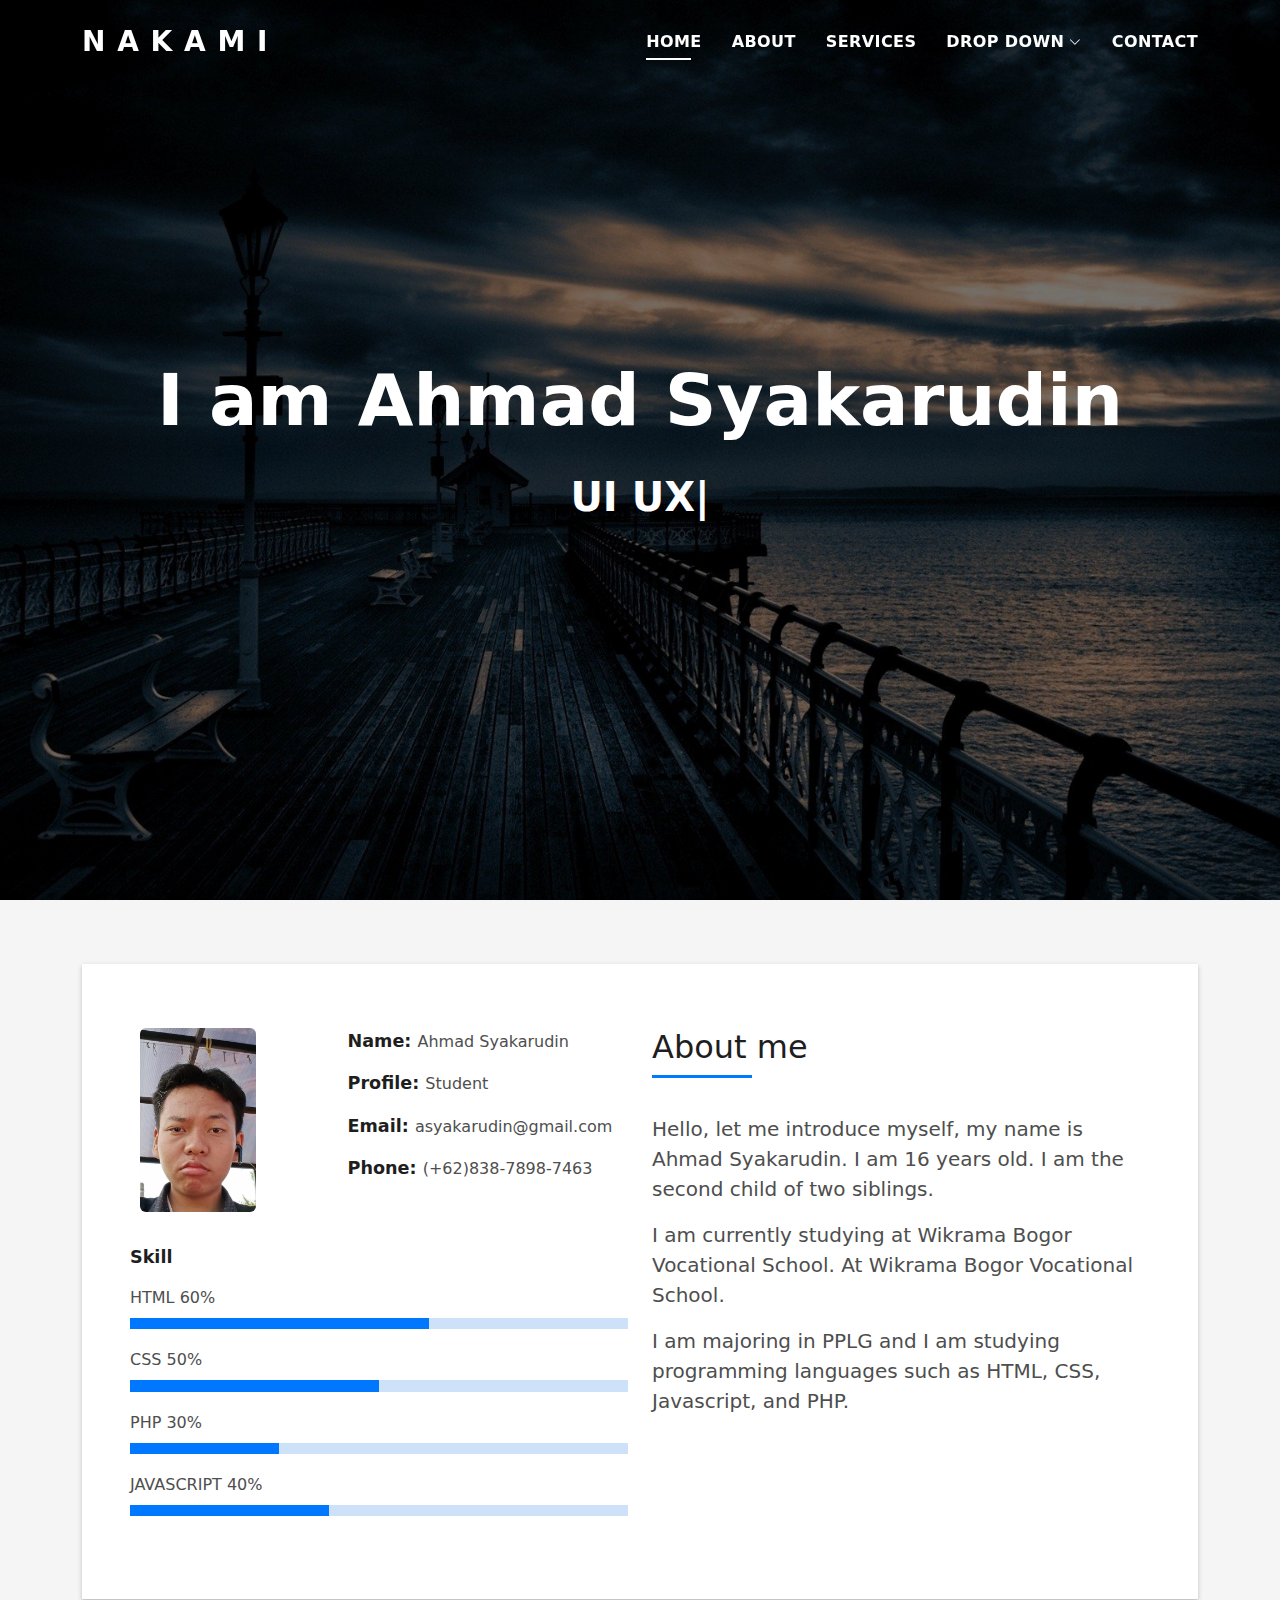
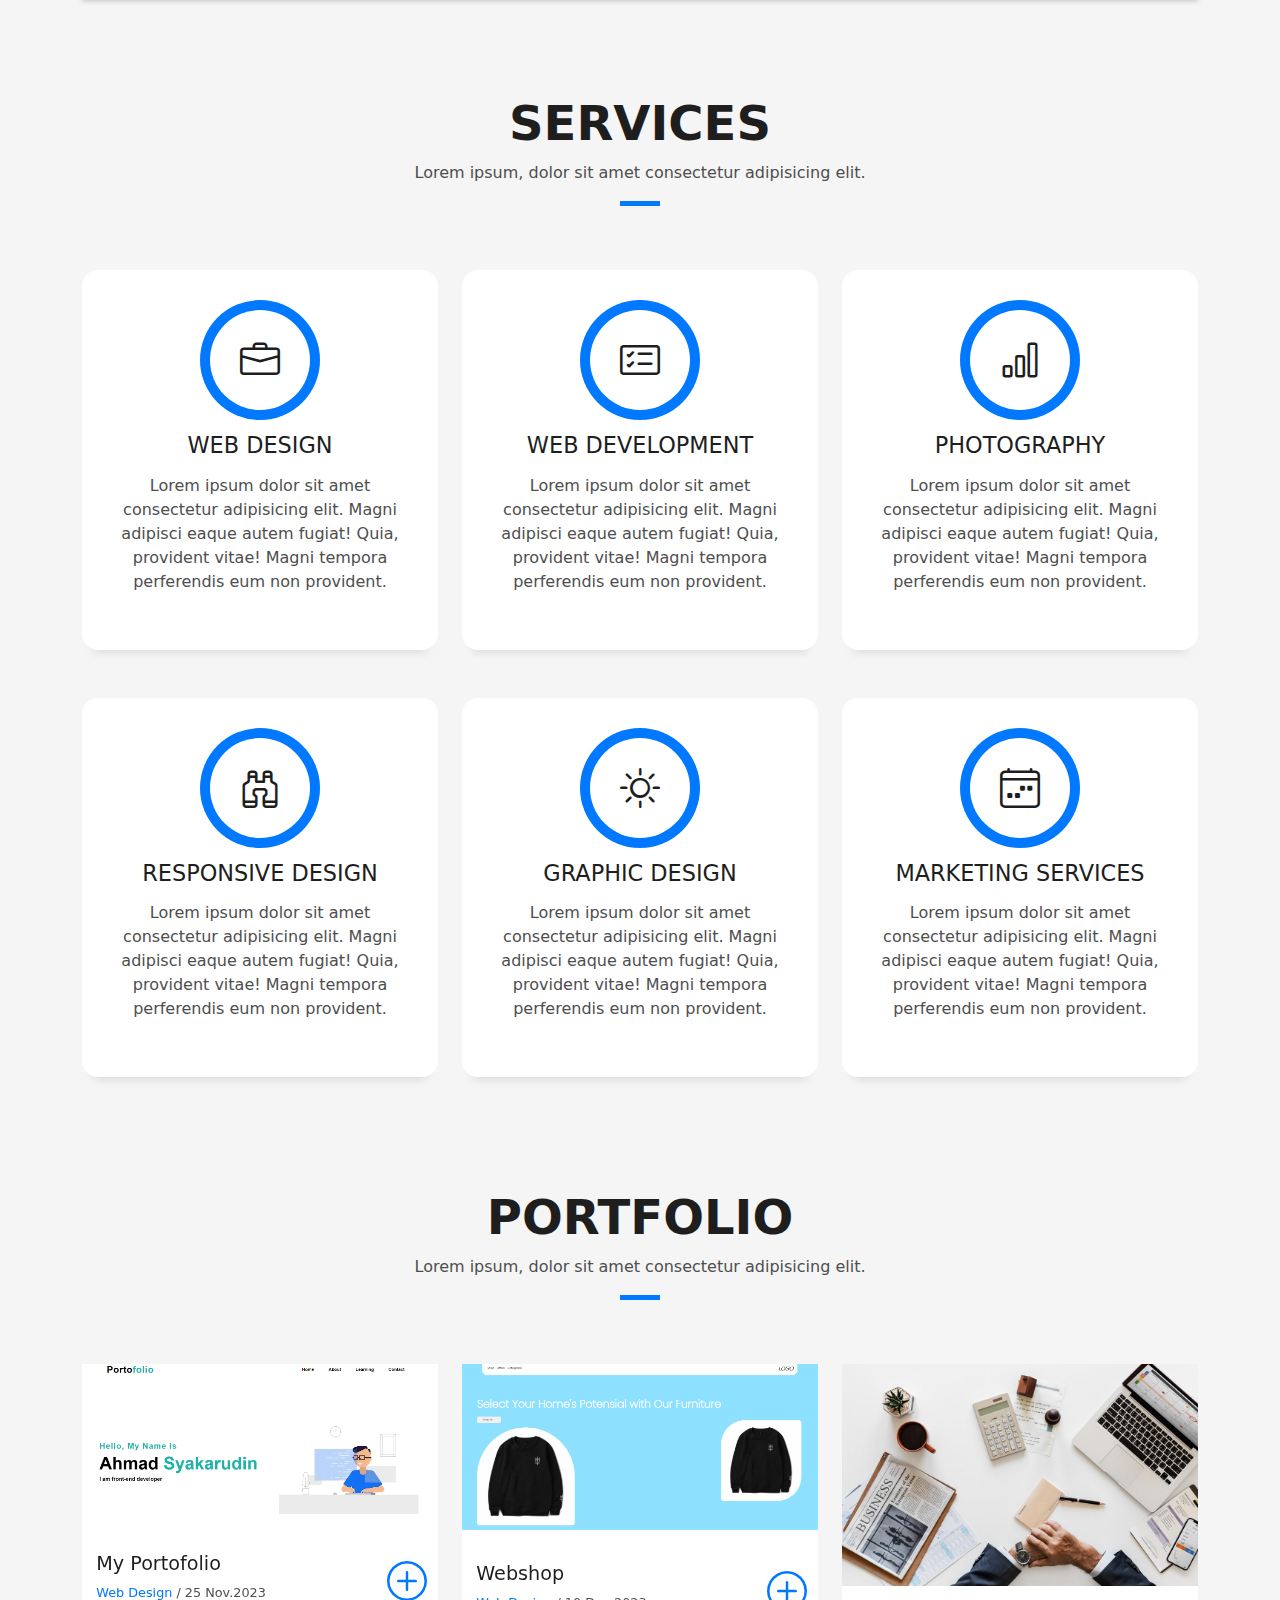
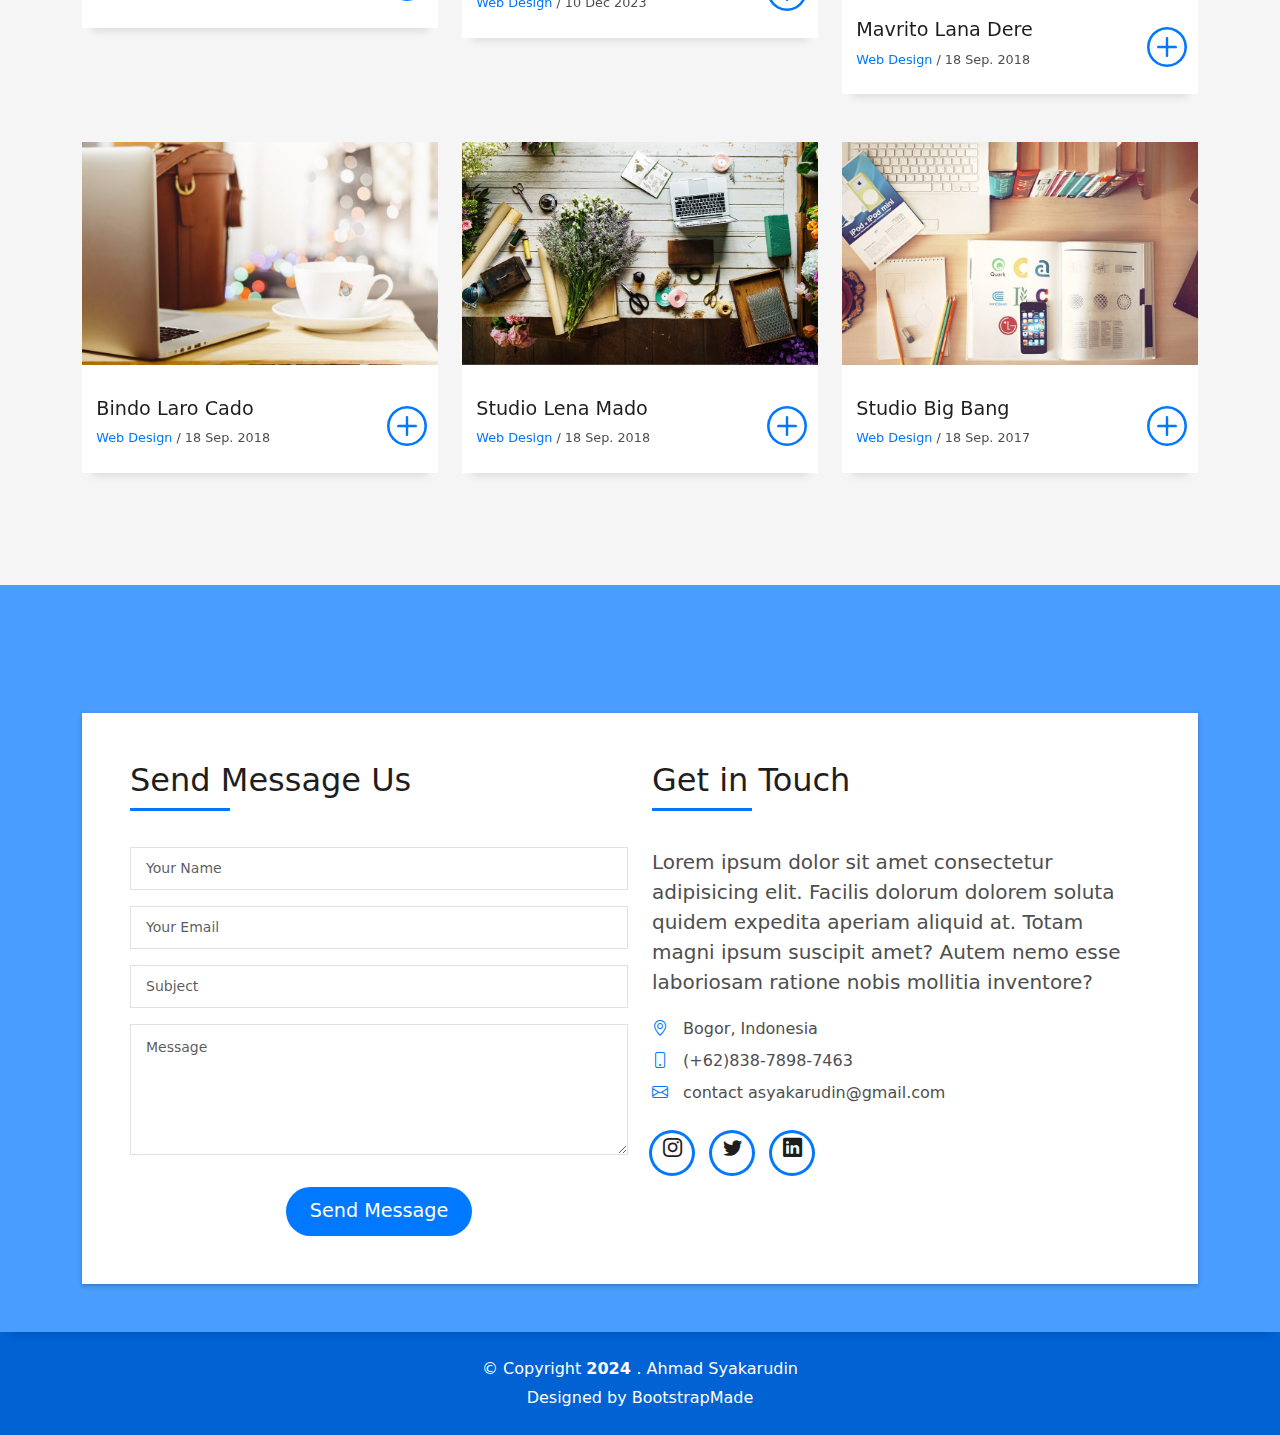
<file: index.html>
<!DOCTYPE html>
<html lang="en">

<head>
  <meta charset="utf-8">
  <meta content="width=device-width, initial-scale=1.0" name="viewport">

  <title>My Portofolio || Ahmad Syakarudin</title>
  <meta content="" name="description">
  <meta content="" name="keywords">

  <!-- Favicons -->
  <link href="assets/img/favicon.png" rel="icon">
  <link href="assets/img/apple-touch-icon.png" rel="apple-touch-icon">

  <!-- Vendor CSS Files -->
  <link href="assets/vendor/bootstrap/css/bootstrap.min.css" rel="stylesheet">
  <link href="assets/vendor/bootstrap-icons/bootstrap-icons.css" rel="stylesheet">
  <link href="assets/vendor/glightbox/css/glightbox.min.css" rel="stylesheet">
  <link href="assets/vendor/swiper/swiper-bundle.min.css" rel="stylesheet">

  <!-- Template Main CSS File -->
  <link href="assets/css/style.css" rel="stylesheet">

  <!-- =======================================================
  * Template Name: DevFolio
  * Updated: Jan 29 2024 with Bootstrap v5.3.2
  * Template URL: https://bootstrapmade.com/devfolio-bootstrap-portfolio-html-template/
  * Author: BootstrapMade.com
  * License: https://bootstrapmade.com/license/
  ======================================================== -->
</head>

<body>

  <!-- ======= Header ======= -->
  <header id="header" class="fixed-top">
    <div class="container d-flex align-items-center justify-content-between">

      <h1 class="logo"><a href="index.html">N A K A M I</a></h1>
      <!-- Uncomment below if you prefer to use an image logo -->
      <!-- <a href="index.html" class="logo"><img src="assets/img/logo.png" alt="" class="img-fluid"></a>-->

      <nav id="navbar" class="navbar">
        <ul>
          <li><a class="nav-link scrollto active" href="#hero">Home</a></li>
          <li><a class="nav-link scrollto" href="#about">About</a></li>
          <li><a class="nav-link scrollto" href="#services">Services</a></li>
          <li class="dropdown"><a href="#"><span>Drop Down</span> <i class="bi bi-chevron-down"></i></a>
            <ul>
              <li><a href="#">Drop Down 1</a></li>
              <li class="dropdown"><a href="#"><span>Deep Drop Down</span> <i class="bi bi-chevron-right"></i></a>
                <ul>
                  <li><a href="#">Deep Drop Down 1</a></li>
                  <li><a href="#">Deep Drop Down 2</a></li>
                  <li><a href="#">Deep Drop Down 3</a></li>
                  <li><a href="#">Deep Drop Down 4</a></li>
                  <li><a href="#">Deep Drop Down 5</a></li>
                </ul>
              </li>
              <li><a href="#">Drop Down 2</a></li>
              <li><a href="#">Drop Down 3</a></li>
              <li><a href="#">Drop Down 4</a></li>
            </ul>
          </li>
          <li><a class="nav-link scrollto" href="#contact">Contact</a></li>
        </ul>
        <i class="bi bi-list mobile-nav-toggle"></i>
      </nav><!-- .navbar -->

    </div>
  </header><!-- End Header -->

  <!-- ======= Hero Section ======= -->
  <div id="hero" class="hero route bg-image" style="background-image: url(assets/img/beautiful-scenery-nature-pier-in-dark-background-dark.jpg)">
    <div class="overlay-itro"></div>
    <div class="hero-content display-table">
      <div class="table-cell">
        <div class="container">
          <!--<p class="display-6 color-d">Hello, world!</p>-->
          <h1 class="hero-title mb-4">I am Ahmad Syakarudin</h1>
          <p class="hero-subtitle"><span class="typed" data-typed-items="UI UX Designer, Front-End Developer, "></span></p>
          <!-- <p class="pt-3"><a class="btn btn-primary btn js-scroll px-4" href="#about" role="button">Learn More</a></p> -->
        </div>
      </div>
    </div>
  </div><!-- End Hero Section -->

  <main id="main">

    <!-- ======= About Section ======= -->
    <section id="about" class="about-mf sect-pt4 route">
      <div class="container">
        <div class="row">
          <div class="col-sm-12">
            <div class="box-shadow-full">
              <div class="row">
                <div class="col-md-6">
                  <div class="row">
                    <div class="col-sm-6 col-md-5">
                      <div class="about-img">
                        <img src="assets/img/WhatsApp Image 2023-10-11 at 20.09.00_14d5aec1.jpg" class="img-fluid rounded b-shadow-a" alt="">
                      </div>
                    </div>
                    <div class="col-sm-6 col-md-7">
                      <div class="about-info">
                        <p><span class="title-s">Name: </span> <span>Ahmad Syakarudin</span></p>
                        <p><span class="title-s">Profile: </span> <span>Student</span></p>
                        <p><span class="title-s">Email: </span> <span>asyakarudin@gmail.com</span></p>
                        <p><span class="title-s">Phone: </span> <span>(+62)838-7898-7463</span></p>
                      </div>
                    </div>
                  </div>
                  <div class="skill-mf">
                    <p class="title-s">Skill</p>
                    <span>HTML</span> <span class="pull-right">60%</span>
                    <div class="progress">
                      <div class="progress-bar" role="progressbar" style="width: 60%;" aria-valuenow="60" aria-valuemin="0" aria-valuemax="100"></div>
                    </div>
                    <span>CSS</span> <span class="pull-right">50%</span>
                    <div class="progress">
                      <div class="progress-bar" role="progressbar" style="width: 50%" aria-valuenow="50" aria-valuemin="0" aria-valuemax="100"></div>
                    </div>
                    <span>PHP</span> <span class="pull-right">30%</span>
                    <div class="progress">
                      <div class="progress-bar" role="progressbar" style="width: 30%" aria-valuenow="30" aria-valuemin="0" aria-valuemax="100"></div>
                    </div>
                    <span>JAVASCRIPT</span> <span class="pull-right">40%</span>
                    <div class="progress">
                      <div class="progress-bar" role="progressbar" style="width: 40%" aria-valuenow="40" aria-valuemin="0" aria-valuemax="100"></div>
                    </div>
                  </div>
                </div>
                <div class="col-md-6">
                  <div class="about-me pt-4 pt-md-0">
                    <div class="title-box-2">
                      <h5 class="title-left">
                        About me
                      </h5>
                    </div>
                    <p class="lead">
                      Hello, let me introduce myself, my name is Ahmad Syakarudin. I am 16 years old. I am the second child of two siblings.
                    </p>
                    <p class="lead">
                      I am currently studying at Wikrama Bogor Vocational School. At Wikrama Bogor Vocational School.
                    </p>
                    <p class="lead">
                      I am majoring in PPLG and I am studying programming languages such as HTML, CSS, Javascript, and PHP.
                    </p>
                  </div>
                </div>
              </div>
            </div>
          </div>
        </div>
      </div>
    </section><!-- End About Section -->

    <!-- ======= Services Section ======= -->
    <section id="services" class="services-mf pt-5 route">
      <div class="container">
        <div class="row">
          <div class="col-sm-12">
            <div class="title-box text-center">
              <h3 class="title-a">
                Services
              </h3>
              <p class="subtitle-a">
                Lorem ipsum, dolor sit amet consectetur adipisicing elit.
              </p>
              <div class="line-mf"></div>
            </div>
          </div>
        </div>
        <div class="row">
          <div class="col-md-4">
            <div class="service-box">
              <div class="service-ico">
                <span class="ico-circle"><i class="bi bi-briefcase"></i></span>
              </div>
              <div class="service-content">
                <h2 class="s-title">Web Design</h2>
                <p class="s-description text-center">
                  Lorem ipsum dolor sit amet consectetur adipisicing elit. Magni adipisci eaque autem fugiat! Quia,
                  provident vitae! Magni
                  tempora perferendis eum non provident.
                </p>
              </div>
            </div>
          </div>
          <div class="col-md-4">
            <div class="service-box">
              <div class="service-ico">
                <span class="ico-circle"><i class="bi bi-card-checklist"></i></span>
              </div>
              <div class="service-content">
                <h2 class="s-title">Web Development</h2>
                <p class="s-description text-center">
                  Lorem ipsum dolor sit amet consectetur adipisicing elit. Magni adipisci eaque autem fugiat! Quia,
                  provident vitae! Magni
                  tempora perferendis eum non provident.
                </p>
              </div>
            </div>
          </div>
          <div class="col-md-4">
            <div class="service-box">
              <div class="service-ico">
                <span class="ico-circle"><i class="bi bi-bar-chart"></i></span>
              </div>
              <div class="service-content">
                <h2 class="s-title">Photography</h2>
                <p class="s-description text-center">
                  Lorem ipsum dolor sit amet consectetur adipisicing elit. Magni adipisci eaque autem fugiat! Quia,
                  provident vitae! Magni
                  tempora perferendis eum non provident.
                </p>
              </div>
            </div>
          </div>
          <div class="col-md-4">
            <div class="service-box">
              <div class="service-ico">
                <span class="ico-circle"><i class="bi bi-binoculars"></i></span>
              </div>
              <div class="service-content">
                <h2 class="s-title">Responsive Design</h2>
                <p class="s-description text-center">
                  Lorem ipsum dolor sit amet consectetur adipisicing elit. Magni adipisci eaque autem fugiat! Quia,
                  provident vitae! Magni
                  tempora perferendis eum non provident.
                </p>
              </div>
            </div>
          </div>
          <div class="col-md-4">
            <div class="service-box">
              <div class="service-ico">
                <span class="ico-circle"><i class="bi bi-brightness-high"></i></span>
              </div>
              <div class="service-content">
                <h2 class="s-title">Graphic Design</h2>
                <p class="s-description text-center">
                  Lorem ipsum dolor sit amet consectetur adipisicing elit. Magni adipisci eaque autem fugiat! Quia,
                  provident vitae! Magni
                  tempora perferendis eum non provident.
                </p>
              </div>
            </div>
          </div>
          <div class="col-md-4">
            <div class="service-box">
              <div class="service-ico">
                <span class="ico-circle"><i class="bi bi-calendar4-week"></i></span>
              </div>
              <div class="service-content">
                <h2 class="s-title">Marketing Services</h2>
                <p class="s-description text-center">
                  Lorem ipsum dolor sit amet consectetur adipisicing elit. Magni adipisci eaque autem fugiat! Quia,
                  provident vitae! Magni
                  tempora perferendis eum non provident.
                </p>
              </div>
            </div>
          </div>
        </div>
      </div>
    </section><!-- End Services Section -->

    

    <!-- ======= Portfolio Section ======= -->
    <section id="work" class="portfolio-mf sect-pt4 route">
      <div class="container">
        <div class="row">
          <div class="col-sm-12">
            <div class="title-box text-center">
              <h3 class="title-a">
                Portfolio
              </h3>
              <p class="subtitle-a">
                Lorem ipsum, dolor sit amet consectetur adipisicing elit.
              </p>
              <div class="line-mf"></div>
            </div>
          </div>
        </div>
        <div class="row">
          <div class="col-md-4">
            <div class="work-box">
              <a href="assets/img/Screenshot 2024-02-23 185024.png" data-gallery="portfolioGallery" class="portfolio-lightbox">
                <div class="work-img">
                  <img src="assets/img/Screenshot 2024-02-23 185024.png" alt="" class="img-fluid">
                </div>
              </a>
              <div class="work-content">
                <div class="row">
                  <div class="col-sm-8">
                    <h2 class="w-title">My Portofolio</h2>
                    <div class="w-more">
                      <span class="w-ctegory">Web Design</span> / <span class="w-date">25 Nov.2023</span>
                    </div>
                  </div>
                  <div class="col-sm-4">
                    <div class="w-like">
                      <a href="portfolio-details.html"> <span class="bi bi-plus-circle"></span></a>
                    </div>
                  </div>
                </div>
              </div>
            </div>
          </div>
          <div class="col-md-4">
            <div class="work-box">
              <a href="assets/img/Screenshot 2024-02-23 185126.png" data-gallery="portfolioGallery" class="portfolio-lightbox">
                <div class="work-img">
                  <img src="assets/img/Screenshot 2024-02-23 185126.png" alt="" class="img-fluid">
                </div>
              </a>
              <div class="work-content">
                <div class="row">
                  <div class="col-sm-8">
                    <h2 class="w-title">Webshop</h2>
                    <div class="w-more">
                      <span class="w-ctegory">Web Design</span> / <span class="w-date">10 Dec 2023</span>
                    </div>
                  </div>
                  <div class="col-sm-4">
                    <div class="w-like">
                      <a href="portfolio-details.html"> <span class="bi bi-plus-circle"></span></a>
                    </div>
                  </div>
                </div>
              </div>
            </div>
          </div>
          <div class="col-md-4">
            <div class="work-box">
              <a href="assets/img/work-3.jpg" data-gallery="portfolioGallery" class="portfolio-lightbox">
                <div class="work-img">
                  <img src="assets/img/work-3.jpg" alt="" class="img-fluid">
                </div>
              </a>
              <div class="work-content">
                <div class="row">
                  <div class="col-sm-8">
                    <h2 class="w-title">Mavrito Lana Dere</h2>
                    <div class="w-more">
                      <span class="w-ctegory">Web Design</span> / <span class="w-date">18 Sep. 2018</span>
                    </div>
                  </div>
                  <div class="col-sm-4">
                    <div class="w-like">
                      <a href="portfolio-details.html"> <span class="bi bi-plus-circle"></span></a>
                    </div>
                  </div>
                </div>
              </div>
            </div>
          </div>
          <div class="col-md-4">
            <div class="work-box">
              <a href="assets/img/work-4.jpg" data-gallery="portfolioGallery" class="portfolio-lightbox">
                <div class="work-img">
                  <img src="assets/img/work-4.jpg" alt="" class="img-fluid">
                </div>
              </a>
              <div class="work-content">
                <div class="row">
                  <div class="col-sm-8">
                    <h2 class="w-title">Bindo Laro Cado</h2>
                    <div class="w-more">
                      <span class="w-ctegory">Web Design</span> / <span class="w-date">18 Sep. 2018</span>
                    </div>
                  </div>
                  <div class="col-sm-4">
                    <div class="w-like">
                      <a href="portfolio-details.html"> <span class="bi bi-plus-circle"></span></a>
                    </div>
                  </div>
                </div>
              </div>
            </div>
          </div>
          <div class="col-md-4">
            <div class="work-box">
              <a href="assets/img/work-5.jpg" data-gallery="portfolioGallery" class="portfolio-lightbox">
                <div class="work-img">
                  <img src="assets/img/work-5.jpg" alt="" class="img-fluid">
                </div>
              </a>
              <div class="work-content">
                <div class="row">
                  <div class="col-sm-8">
                    <h2 class="w-title">Studio Lena Mado</h2>
                    <div class="w-more">
                      <span class="w-ctegory">Web Design</span> / <span class="w-date">18 Sep. 2018</span>
                    </div>
                  </div>
                  <div class="col-sm-4">
                    <div class="w-like">
                      <a href="portfolio-details.html"> <span class="bi bi-plus-circle"></span></a>
                    </div>
                  </div>
                </div>
              </div>
            </div>
          </div>
          <div class="col-md-4">
            <div class="work-box">
              <a href="assets/img/work-6.jpg" data-gallery="portfolioGallery" class="portfolio-lightbox">
                <div class="work-img">
                  <img src="assets/img/work-6.jpg" alt="" class="img-fluid">
                </div>
              </a>
              <div class="work-content">
                <div class="row">
                  <div class="col-sm-8">
                    <h2 class="w-title">Studio Big Bang</h2>
                    <div class="w-more">
                      <span class="w-ctegory">Web Design</span> / <span class="w-date">18 Sep. 2017</span>
                    </div>
                  </div>
                  <div class="col-sm-4">
                    <div class="w-like">
                      <a href="portfolio-details.html"> <span class="bi bi-plus-circle"></span></a>
                    </div>
                  </div>
                </div>
              </div>
            </div>
          </div>

        </div>
      </div>
    </section><!-- End Portfolio Section -->


            <!-- <div id="testimonial-mf" class="owl-carousel owl-theme">
          
        </div> -->
          </div>
        </div>
      </div>
    </div><!-- End Testimonials Section -->


    <!-- ======= Contact Section ======= -->
    <section id="contact" class="paralax-mf footer-paralax bg-image sect-mt4 route" style="background-image: url(assets/img/overlay-bg.jpg)">
      <div class="overlay-mf"></div>
      <div class="container">
        <div class="row">
          <div class="col-sm-12">
            <div class="contact-mf">
              <div id="contact" class="box-shadow-full">
                <div class="row">
                  <div class="col-md-6">
                    <div class="title-box-2">
                      <h5 class="title-left">
                        Send Message Us
                      </h5>
                    </div>
                    <div>
                      <form action="forms/contact.php" method="post" role="form" class="php-email-form">
                        <div class="row">
                          <div class="col-md-12 mb-3">
                            <div class="form-group">
                              <input type="text" name="name" class="form-control" id="name" placeholder="Your Name" required>
                            </div>
                          </div>
                          <div class="col-md-12 mb-3">
                            <div class="form-group">
                              <input type="email" class="form-control" name="email" id="email" placeholder="Your Email" required>
                            </div>
                          </div>
                          <div class="col-md-12 mb-3">
                            <div class="form-group">
                              <input type="text" class="form-control" name="subject" id="subject" placeholder="Subject" required>
                            </div>
                          </div>
                          <div class="col-md-12">
                            <div class="form-group">
                              <textarea class="form-control" name="message" rows="5" placeholder="Message" required></textarea>
                            </div>
                          </div>
                          <div class="col-md-12 text-center my-3">
                            <div class="loading">Loading</div>
                            <div class="error-message"></div>
                            <div class="sent-message">Your message has been sent. Thank you!</div>
                          </div>
                          <div class="col-md-12 text-center">
                            <button type="submit" class="button button-a button-big button-rouded">Send Message</button>
                          </div>
                        </div>
                      </form>
                    </div>
                  </div>
                  <div class="col-md-6">
                    <div class="title-box-2 pt-4 pt-md-0">
                      <h5 class="title-left">
                        Get in Touch
                      </h5>
                    </div>
                    <div class="more-info">
                      <p class="lead">
                        Lorem ipsum dolor sit amet consectetur adipisicing elit. Facilis dolorum dolorem soluta quidem
                        expedita aperiam aliquid at.
                        Totam magni ipsum suscipit amet? Autem nemo esse laboriosam ratione nobis
                        mollitia inventore?
                      </p>
                      <ul class="list-ico">
                        <li><span class="bi bi-geo-alt"></span> Bogor, Indonesia</li>
                        <li><span class="bi bi-phone"></span> (+62)838-7898-7463</li>
                        <li><span class="bi bi-envelope"></span> contact asyakarudin@gmail.com</li>
                      </ul>
                    </div>
                    <div class="socials">
                      <ul>
                        <li><a href=""><span class="ico-circle"><i class="bi bi-instagram"></i></span></a></li>
                        <li><a href=""><span class="ico-circle"><i class="bi bi-twitter"></i></span></a></li>
                        <li><a href=""><span class="ico-circle"><i class="bi bi-linkedin"></i></span></a></li>
                      </ul>
                    </div>
                  </div>
                </div>
              </div>
            </div>
          </div>
        </div>
      </div>
    </section><!-- End Contact Section -->

  </main><!-- End #main -->

  <!-- ======= Footer ======= -->
  <footer>
    <div class="container">
      <div class="row">
        <div class="col-sm-12">
          <div class="copyright-box">
            <p class="copyright">&copy; Copyright <strong>2024 </strong>. Ahmad Syakarudin</p>
            <div class="credits">
              <!--
              All the links in the footer should remain intact.
              You can delete the links only if you purchased the pro version.
              Licensing information: https://bootstrapmade.com/license/
              Purchase the pro version with working PHP/AJAX contact form: https://bootstrapmade.com/buy/?theme=DevFolio
            -->
              Designed by <a href="https://bootstrapmade.com/">BootstrapMade</a>
            </div>
          </div>
        </div>
      </div>
    </div>
  </footer><!-- End  Footer -->

  <div id="preloader"></div>
  <a href="#" class="back-to-top d-flex align-items-center justify-content-center"><i class="bi bi-arrow-up-short"></i></a>

  <!-- Vendor JS Files -->
  <script src="assets/vendor/purecounter/purecounter_vanilla.js"></script>
  <script src="assets/vendor/bootstrap/js/bootstrap.bundle.min.js"></script>
  <script src="assets/vendor/glightbox/js/glightbox.min.js"></script>
  <script src="assets/vendor/swiper/swiper-bundle.min.js"></script>
  <script src="assets/vendor/typed.js/typed.umd.js"></script>
  <script src="assets/vendor/php-email-form/validate.js"></script>

  <!-- Template Main JS File -->
  <script src="assets/js/main.js"></script>

</body>

</html>
</file>
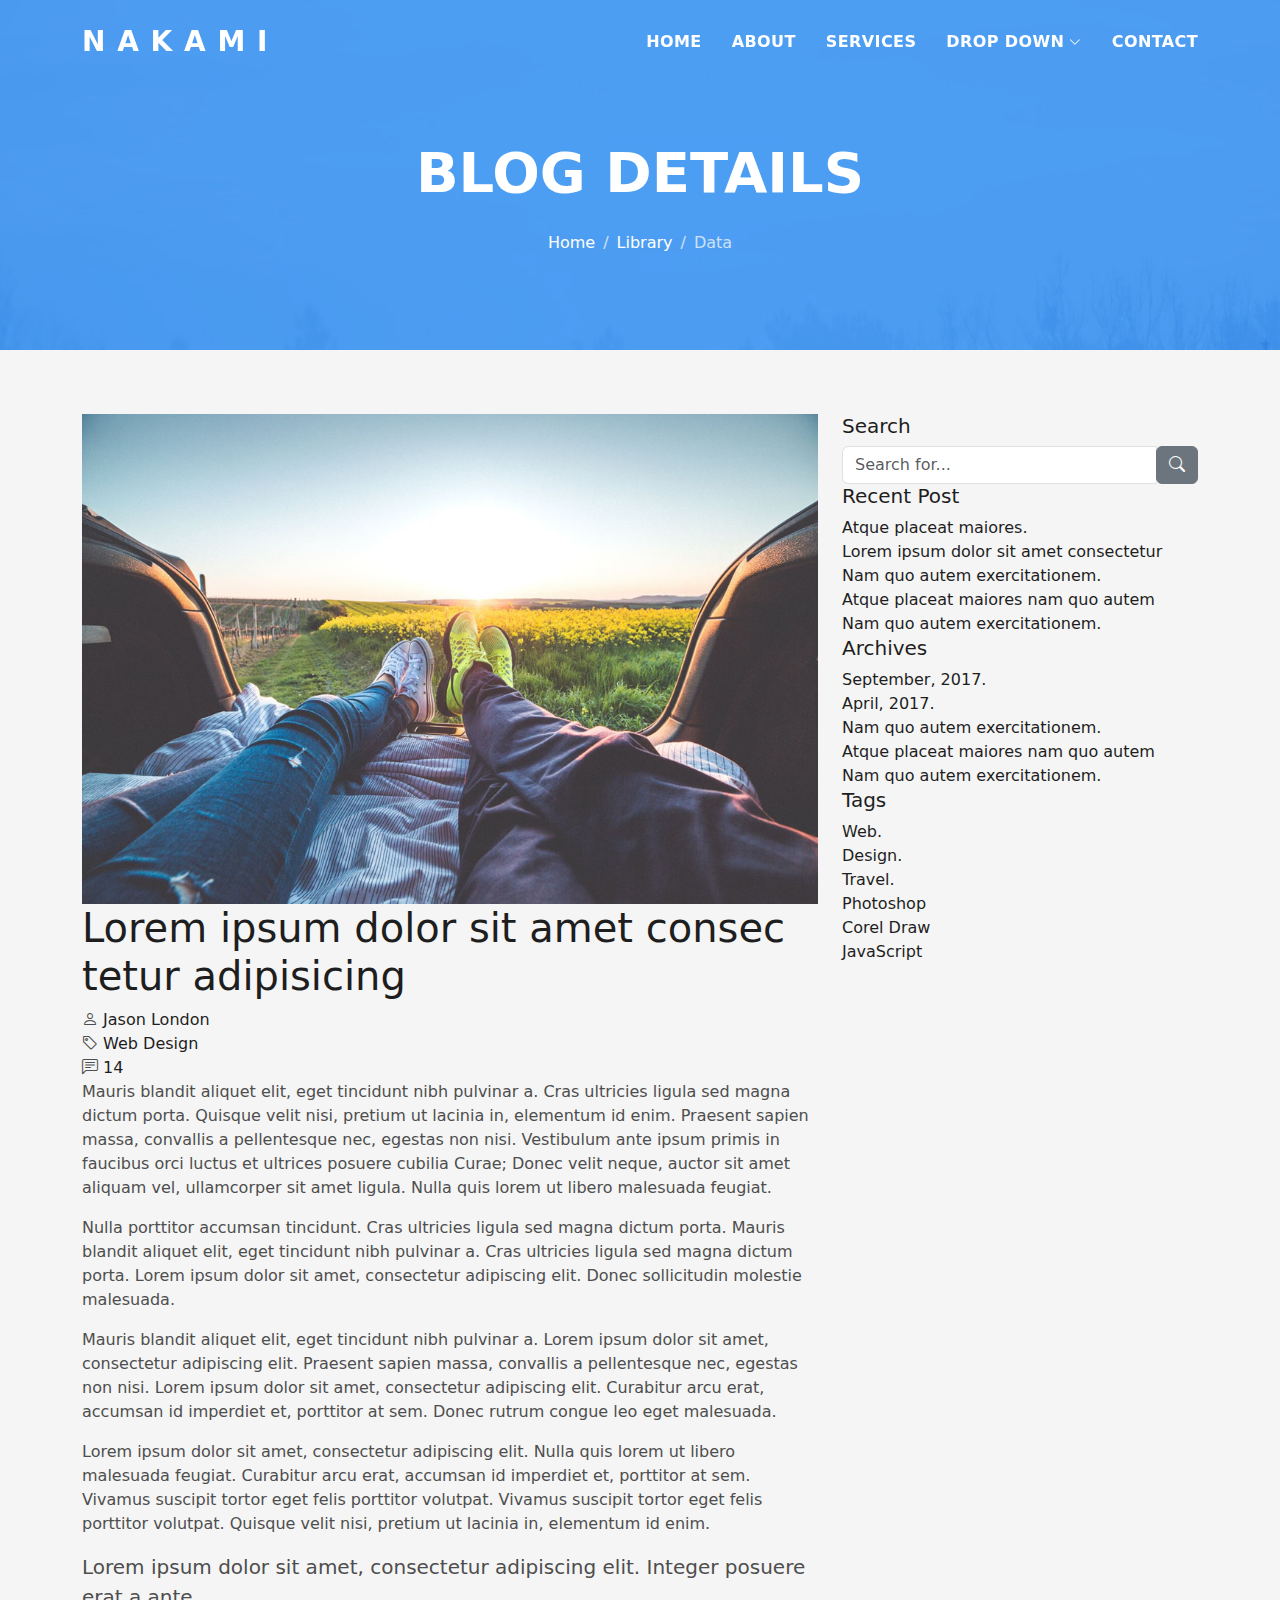
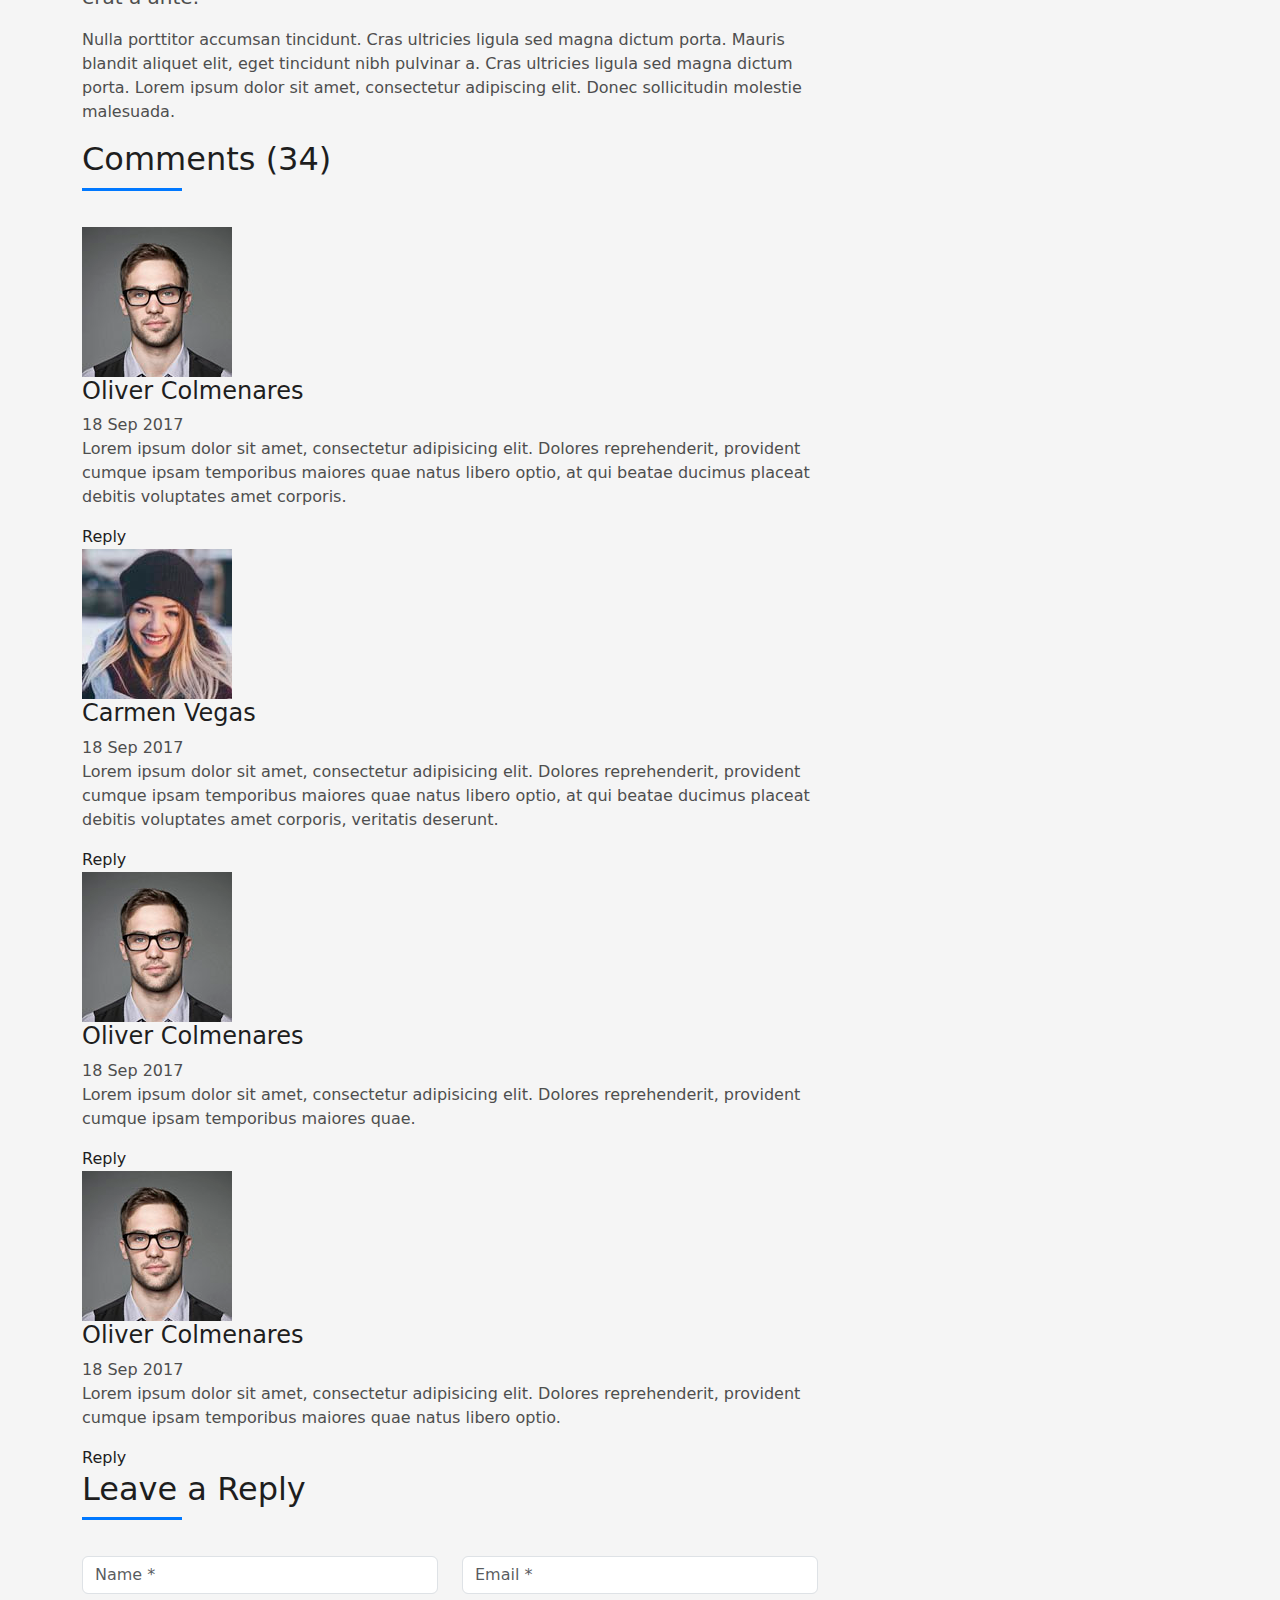
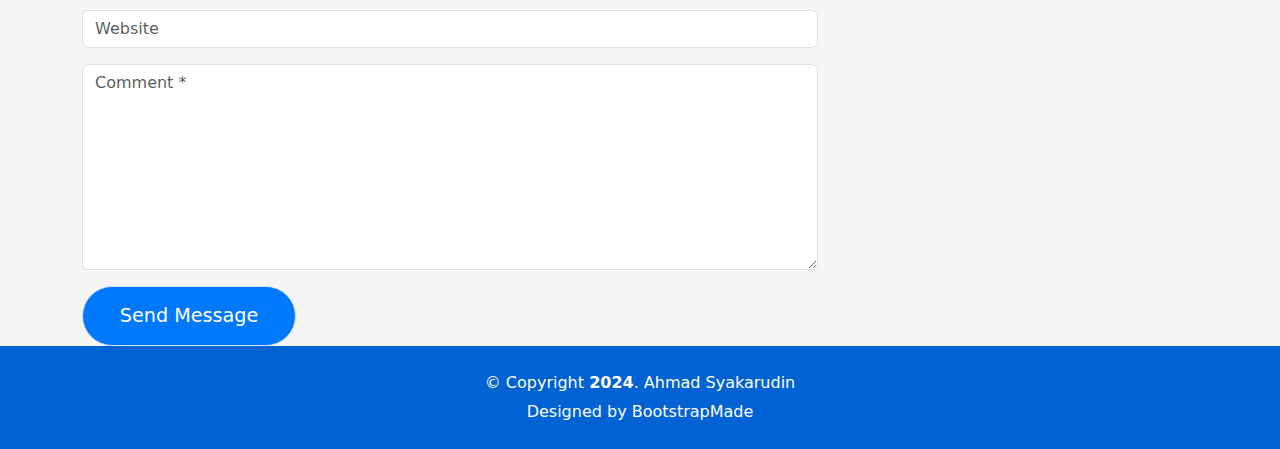
<file: blog-single.html>
<!DOCTYPE html>
<html lang="en">

<head>
  <meta charset="utf-8">
  <meta content="width=device-width, initial-scale=1.0" name="viewport">

  <title>My Portofolio || Ahmad Syakarudin</title>
  <meta content="" name="description">
  <meta content="" name="keywords">

  <!-- Favicons -->
  <link href="assets/img/favicon.png" rel="icon">
  <link href="assets/img/apple-touch-icon.png" rel="apple-touch-icon">

  <!-- Vendor CSS Files -->
  <link href="assets/vendor/bootstrap/css/bootstrap.min.css" rel="stylesheet">
  <link href="assets/vendor/bootstrap-icons/bootstrap-icons.css" rel="stylesheet">
  <link href="assets/vendor/glightbox/css/glightbox.min.css" rel="stylesheet">
  <link href="assets/vendor/swiper/swiper-bundle.min.css" rel="stylesheet">

  <!-- Template Main CSS File -->
  <link href="assets/css/style.css" rel="stylesheet">

  <!-- =======================================================
  * Template Name: DevFolio
  * Updated: Jan 29 2024 with Bootstrap v5.3.2
  * Template URL: https://bootstrapmade.com/devfolio-bootstrap-portfolio-html-template/
  * Author: BootstrapMade.com
  * License: https://bootstrapmade.com/license/
  ======================================================== -->
</head>

<body>

  <!-- ======= Header ======= -->
  <header id="header" class="fixed-top">
    <div class="container d-flex align-items-center justify-content-between">

      <h1 class="logo"><a href="index.html">N A K A M I</a></h1>
      <!-- Uncomment below if you prefer to use an image logo -->
      <!-- <a href="index.html" class="logo"><img src="assets/img/logo.png" alt="" class="img-fluid"></a>-->

      <nav id="navbar" class="navbar">
        <ul>
          <li><a class="nav-link scrollto " href="#hero">Home</a></li>
          <li><a class="nav-link scrollto" href="#about">About</a></li>
          <li><a class="nav-link scrollto" href="#services">Services</a></li>
          <li class="dropdown"><a href="#"><span>Drop Down</span> <i class="bi bi-chevron-down"></i></a>
            <ul>
              <li><a href="#">Drop Down 1</a></li>
              <li class="dropdown"><a href="#"><span>Deep Drop Down</span> <i class="bi bi-chevron-right"></i></a>
                <ul>
                  <li><a href="#">Deep Drop Down 1</a></li>
                  <li><a href="#">Deep Drop Down 2</a></li>
                  <li><a href="#">Deep Drop Down 3</a></li>
                  <li><a href="#">Deep Drop Down 4</a></li>
                  <li><a href="#">Deep Drop Down 5</a></li>
                </ul>
              </li>
              <li><a href="#">Drop Down 2</a></li>
              <li><a href="#">Drop Down 3</a></li>
              <li><a href="#">Drop Down 4</a></li>
            </ul>
          </li>
          <li><a class="nav-link scrollto" href="#contact">Contact</a></li>
        </ul>
        <i class="bi bi-list mobile-nav-toggle"></i>
      </nav><!-- .navbar -->

    </div>
  </header><!-- End Header -->

  <div class="hero hero-single route bg-image" style="background-image: url(assets/img/overlay-bg.jpg)">
    <div class="overlay-mf"></div>
    <div class="hero-content display-table">
      <div class="table-cell">
        <div class="container">
          <h2 class="hero-title mb-4">Blog Details</h2>
          <ol class="breadcrumb d-flex justify-content-center">
            <li class="breadcrumb-item">
              <a href="#">Home</a>
            </li>
            <li class="breadcrumb-item">
              <a href="#">Library</a>
            </li>
            <li class="breadcrumb-item active">Data</li>
          </ol>
        </div>
      </div>
    </div>
  </div>

  <main id="main">

    <!-- ======= Blog Single Section ======= -->
    <section class="blog-wrapper sect-pt4" id="blog">
      <div class="container">
        <div class="row">
          <div class="col-md-8">
            <div class="post-box">
              <div class="post-thumb">
                <img src="assets/img/post-1.jpg" class="img-fluid" alt="">
              </div>
              <div class="post-meta">
                <h1 class="article-title">Lorem ipsum dolor sit amet consec tetur adipisicing</h1>
                <ul>
                  <li>
                    <span class="bi bi-person"></span>
                    <a href="#">Jason London</a>
                  </li>
                  <li>
                    <span class="bi bi-tag"></span>
                    <a href="#">Web Design</a>
                  </li>
                  <li>
                    <span class="bi bi-chat-left-text"></span>
                    <a href="#">14</a>
                  </li>
                </ul>
              </div>
              <div class="article-content">
                <p>
                  Mauris blandit aliquet elit, eget tincidunt nibh pulvinar a. Cras ultricies ligula sed magna dictum
                  porta. Quisque velit
                  nisi, pretium ut lacinia in, elementum id enim. Praesent sapien massa, convallis a pellentesque
                  nec, egestas non nisi. Vestibulum ante ipsum primis in faucibus orci luctus et ultrices posuere
                  cubilia Curae; Donec velit neque, auctor sit amet aliquam vel, ullamcorper sit amet ligula.
                  Nulla quis lorem ut libero malesuada feugiat.
                </p>
                <p>
                  Nulla porttitor accumsan tincidunt. Cras ultricies ligula sed magna dictum porta. Mauris blandit
                  aliquet elit, eget tincidunt
                  nibh pulvinar a. Cras ultricies ligula sed magna dictum porta. Lorem ipsum dolor sit amet,
                  consectetur adipiscing elit. Donec sollicitudin molestie malesuada.
                </p>
                <p>
                  Mauris blandit aliquet elit, eget tincidunt nibh pulvinar a. Lorem ipsum dolor sit amet, consectetur
                  adipiscing elit. Praesent
                  sapien massa, convallis a pellentesque nec, egestas non nisi. Lorem ipsum dolor sit amet,
                  consectetur adipiscing elit. Curabitur arcu erat, accumsan id imperdiet et, porttitor at
                  sem. Donec rutrum congue leo eget malesuada.
                </p>
                <p>
                  Lorem ipsum dolor sit amet, consectetur adipiscing elit. Nulla quis lorem ut libero malesuada feugiat.
                  Curabitur arcu erat,
                  accumsan id imperdiet et, porttitor at sem. Vivamus suscipit tortor eget felis porttitor
                  volutpat. Vivamus suscipit tortor eget felis porttitor volutpat. Quisque velit nisi, pretium
                  ut lacinia in, elementum id enim.
                </p>
                <blockquote class="blockquote">
                  <p class="mb-0">Lorem ipsum dolor sit amet, consectetur adipiscing elit. Integer posuere erat a ante.</p>
                </blockquote>
                <p>
                  Nulla porttitor accumsan tincidunt. Cras ultricies ligula sed magna dictum porta. Mauris blandit
                  aliquet elit, eget tincidunt
                  nibh pulvinar a. Cras ultricies ligula sed magna dictum porta. Lorem ipsum dolor sit amet,
                  consectetur adipiscing elit. Donec sollicitudin molestie malesuada.
                </p>
              </div>
            </div>
            <div class="box-comments">
              <div class="title-box-2">
                <h4 class="title-comments title-left">Comments (34)</h4>
              </div>
              <ul class="list-comments">
                <li>
                  <div class="comment-avatar">
                    <img src="assets/img/testimonial-2.jpg" alt="">
                  </div>
                  <div class="comment-details">
                    <h4 class="comment-author">Oliver Colmenares</h4>
                    <span>18 Sep 2017</span>
                    <p>
                      Lorem ipsum dolor sit amet, consectetur adipisicing elit. Dolores reprehenderit, provident cumque
                      ipsam temporibus maiores
                      quae natus libero optio, at qui beatae ducimus placeat debitis voluptates amet corporis.
                    </p>
                    <a href="3">Reply</a>
                  </div>
                </li>
                <li>
                  <div class="comment-avatar">
                    <img src="assets/img/testimonial-4.jpg" alt="">
                  </div>
                  <div class="comment-details">
                    <h4 class="comment-author">Carmen Vegas</h4>
                    <span>18 Sep 2017</span>
                    <p>
                      Lorem ipsum dolor sit amet, consectetur adipisicing elit. Dolores reprehenderit, provident cumque
                      ipsam temporibus maiores
                      quae natus libero optio, at qui beatae ducimus placeat debitis voluptates amet corporis,
                      veritatis deserunt.
                    </p>
                    <a href="3">Reply</a>
                  </div>
                </li>
                <li class="comment-children">
                  <div class="comment-avatar">
                    <img src="assets/img/testimonial-2.jpg" alt="">
                  </div>
                  <div class="comment-details">
                    <h4 class="comment-author">Oliver Colmenares</h4>
                    <span>18 Sep 2017</span>
                    <p>
                      Lorem ipsum dolor sit amet, consectetur adipisicing elit. Dolores reprehenderit, provident cumque
                      ipsam temporibus maiores
                      quae.
                    </p>
                    <a href="3">Reply</a>
                  </div>
                </li>
                <li>
                  <div class="comment-avatar">
                    <img src="assets/img/testimonial-2.jpg" alt="">
                  </div>
                  <div class="comment-details">
                    <h4 class="comment-author">Oliver Colmenares</h4>
                    <span>18 Sep 2017</span>
                    <p>
                      Lorem ipsum dolor sit amet, consectetur adipisicing elit. Dolores reprehenderit, provident cumque
                      ipsam temporibus maiores
                      quae natus libero optio.
                    </p>
                    <a href="3">Reply</a>
                  </div>
                </li>
              </ul>
            </div>
            <div class="form-comments">
              <div class="title-box-2">
                <h3 class="title-left">
                  Leave a Reply
                </h3>
              </div>
              <form class="form-mf">
                <div class="row">
                  <div class="col-md-6 mb-3">
                    <div class="form-group">
                      <input type="text" class="form-control input-mf" id="inputName" placeholder="Name *" required>
                    </div>
                  </div>
                  <div class="col-md-6 mb-3">
                    <div class="form-group">
                      <input type="email" class="form-control input-mf" id="inputEmail1" placeholder="Email *" required>
                    </div>
                  </div>
                  <div class="col-md-12 mb-3">
                    <div class="form-group">
                      <input type="url" class="form-control input-mf" id="inputUrl" placeholder="Website">
                    </div>
                  </div>
                  <div class="col-md-12 mb-3">
                    <div class="form-group">
                      <textarea id="textMessage" class="form-control input-mf" placeholder="Comment *" name="message" cols="45" rows="8" required></textarea>
                    </div>
                  </div>
                  <div class="col-md-12">
                    <button type="submit" class="button button-a button-big button-rouded">Send Message</button>
                  </div>
                </div>
              </form>
            </div>
          </div>
          <div class="col-md-4">
            <div class="widget-sidebar sidebar-search">
              <h5 class="sidebar-title">Search</h5>
              <div class="sidebar-content">
                <form>
                  <div class="input-group">
                    <input type="text" class="form-control" placeholder="Search for..." aria-label="Search for...">
                    <span class="input-group-btn">
                      <button class="btn btn-secondary btn-search" type="button">
                        <span class="bi bi-search"></span>
                      </button>
                    </span>
                  </div>
                </form>
              </div>
            </div>
            <div class="widget-sidebar">
              <h5 class="sidebar-title">Recent Post</h5>
              <div class="sidebar-content">
                <ul class="list-sidebar">
                  <li>
                    <a href="#">Atque placeat maiores.</a>
                  </li>
                  <li>
                    <a href="#">Lorem ipsum dolor sit amet consectetur</a>
                  </li>
                  <li>
                    <a href="#">Nam quo autem exercitationem.</a>
                  </li>
                  <li>
                    <a href="#">Atque placeat maiores nam quo autem</a>
                  </li>
                  <li>
                    <a href="#">Nam quo autem exercitationem.</a>
                  </li>
                </ul>
              </div>
            </div>
            <div class="widget-sidebar">
              <h5 class="sidebar-title">Archives</h5>
              <div class="sidebar-content">
                <ul class="list-sidebar">
                  <li>
                    <a href="#">September, 2017.</a>
                  </li>
                  <li>
                    <a href="#">April, 2017.</a>
                  </li>
                  <li>
                    <a href="#">Nam quo autem exercitationem.</a>
                  </li>
                  <li>
                    <a href="#">Atque placeat maiores nam quo autem</a>
                  </li>
                  <li>
                    <a href="#">Nam quo autem exercitationem.</a>
                  </li>
                </ul>
              </div>
            </div>
            <div class="widget-sidebar widget-tags">
              <h5 class="sidebar-title">Tags</h5>
              <div class="sidebar-content">
                <ul>
                  <li>
                    <a href="#">Web.</a>
                  </li>
                  <li>
                    <a href="#">Design.</a>
                  </li>
                  <li>
                    <a href="#">Travel.</a>
                  </li>
                  <li>
                    <a href="#">Photoshop</a>
                  </li>
                  <li>
                    <a href="#">Corel Draw</a>
                  </li>
                  <li>
                    <a href="#">JavaScript</a>
                  </li>
                </ul>
              </div>
            </div>
          </div>
        </div>
      </div>
    </section><!-- End Blog Single Section -->

  </main><!-- End #main -->

  <!-- ======= Footer ======= -->
  <footer>
    <div class="container">
      <div class="row">
        <div class="col-sm-12">
          <div class="copyright-box">
            <p class="copyright">&copy; Copyright <strong>2024</strong>. Ahmad Syakarudin</p>
            <div class="credits">
              <!--
              All the links in the footer should remain intact.
              You can delete the links only if you purchased the pro version.
              Licensing information: https://bootstrapmade.com/license/
              Purchase the pro version with working PHP/AJAX contact form: https://bootstrapmade.com/buy/?theme=DevFolio
            -->
              Designed by <a href="https://bootstrapmade.com/">BootstrapMade</a>
            </div>
          </div>
        </div>
      </div>
    </div>
  </footer><!-- End  Footer -->

  <div id="preloader"></div>
  <a href="#" class="back-to-top d-flex align-items-center justify-content-center"><i class="bi bi-arrow-up-short"></i></a>

  <!-- Vendor JS Files -->
  <script src="assets/vendor/purecounter/purecounter_vanilla.js"></script>
  <script src="assets/vendor/bootstrap/js/bootstrap.bundle.min.js"></script>
  <script src="assets/vendor/glightbox/js/glightbox.min.js"></script>
  <script src="assets/vendor/swiper/swiper-bundle.min.js"></script>
  <script src="assets/vendor/typed.js/typed.umd.js"></script>
  <script src="assets/vendor/php-email-form/validate.js"></script>

  <!-- Template Main JS File -->
  <script src="assets/js/main.js"></script>

</body>

</html>
</file>
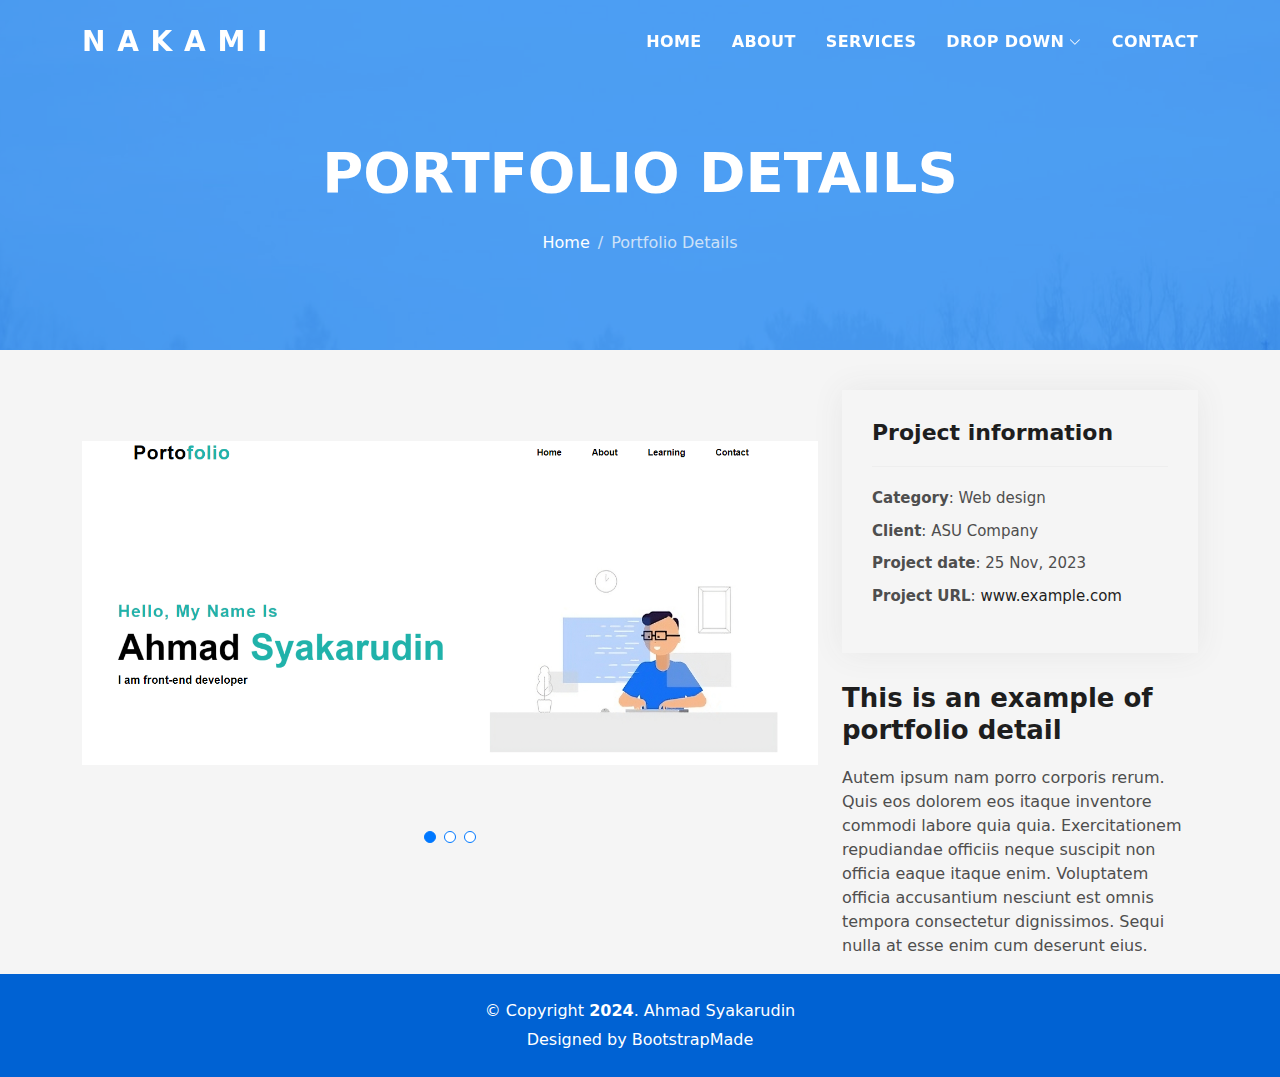
<file: portfolio-details.html>
<!DOCTYPE html>
<html lang="en">

<head>
  <meta charset="utf-8">
  <meta content="width=device-width, initial-scale=1.0" name="viewport">

  <title>My Portofolio || Ahmad Syakarudin</title>
  <meta content="" name="description">
  <meta content="" name="keywords">

  <!-- Favicons -->
  <link href="assets/img/favicon.png" rel="icon">
  <link href="assets/img/apple-touch-icon.png" rel="apple-touch-icon">

  <!-- Vendor CSS Files -->
  <link href="assets/vendor/bootstrap/css/bootstrap.min.css" rel="stylesheet">
  <link href="assets/vendor/bootstrap-icons/bootstrap-icons.css" rel="stylesheet">
  <link href="assets/vendor/glightbox/css/glightbox.min.css" rel="stylesheet">
  <link href="assets/vendor/swiper/swiper-bundle.min.css" rel="stylesheet">

  <!-- Template Main CSS File -->
  <link href="assets/css/style.css" rel="stylesheet">

  <!-- =======================================================
  * Template Name: DevFolio
  * Updated: Jan 29 2024 with Bootstrap v5.3.2
  * Template URL: https://bootstrapmade.com/devfolio-bootstrap-portfolio-html-template/
  * Author: BootstrapMade.com
  * License: https://bootstrapmade.com/license/
  ======================================================== -->
</head>

<body>

  <!-- ======= Header ======= -->
  <header id="header" class="fixed-top">
    <div class="container d-flex align-items-center justify-content-between">

      <h1 class="logo"><a href="index.html">N A K A M I</a></h1>
      <!-- Uncomment below if you prefer to use an image logo -->
      <!-- <a href="index.html" class="logo"><img src="assets/img/logo.png" alt="" class="img-fluid"></a>-->

      <nav id="navbar" class="navbar">
        <ul>
          <li><a class="nav-link scrollto " href="#hero">Home</a></li>
          <li><a class="nav-link scrollto" href="#about">About</a></li>
          <li><a class="nav-link scrollto" href="#services">Services</a></li>
          <li class="dropdown"><a href="#"><span>Drop Down</span> <i class="bi bi-chevron-down"></i></a>
            <ul>
              <li><a href="#">Drop Down 1</a></li>
              <li class="dropdown"><a href="#"><span>Deep Drop Down</span> <i class="bi bi-chevron-right"></i></a>
                <ul>
                  <li><a href="#">Deep Drop Down 1</a></li>
                  <li><a href="#">Deep Drop Down 2</a></li>
                  <li><a href="#">Deep Drop Down 3</a></li>
                  <li><a href="#">Deep Drop Down 4</a></li>
                  <li><a href="#">Deep Drop Down 5</a></li>
                </ul>
              </li>
              <li><a href="#">Drop Down 2</a></li>
              <li><a href="#">Drop Down 3</a></li>
              <li><a href="#">Drop Down 4</a></li>
            </ul>
          </li>
          <li><a class="nav-link scrollto" href="#contact">Contact</a></li>
        </ul>
        <i class="bi bi-list mobile-nav-toggle"></i>
      </nav><!-- .navbar -->

    </div>
  </header><!-- End Header -->

  <div class="hero hero-single route bg-image" style="background-image: url(assets/img/overlay-bg.jpg)">
    <div class="overlay-mf"></div>
    <div class="hero-content display-table">
      <div class="table-cell">
        <div class="container">
          <h2 class="hero-title mb-4">Portfolio Details</h2>
          <ol class="breadcrumb d-flex justify-content-center">
            <li class="breadcrumb-item">
              <a href="#">Home</a>
            </li>
            <li class="breadcrumb-item active">Portfolio Details</li>
          </ol>
        </div>
      </div>
    </div>
  </div>

  <main id="main">

    <!-- ======= Portfolio Details Section ======= -->
    <section id="portfolio-details" class="portfolio-details">
      <div class="container">

        <div class="row gy-4">

          <div class="col-lg-8">
            <div class="portfolio-details-slider swiper">
              <div class="swiper-wrapper align-items-center">

                <div class="swiper-slide">
                  <img src="assets/img/Screenshot 2024-02-23 185024.png" alt="">
                </div>

                <div class="swiper-slide">
                  <img src="assets/img/Screenshot 2024-02-23 185126.png" alt="">
                </div>

                <div class="swiper-slide">
                  <img src="assets/img/portfolio-details-3.jpg" alt="">
                </div>

              </div>
              <div class="swiper-pagination"></div>
            </div>
          </div>

          <div class="col-lg-4">
            <div class="portfolio-info">
              <h3>Project information</h3>
              <ul>
                <li><strong>Category</strong>: Web design</li>
                <li><strong>Client</strong>: ASU Company</li>
                <li><strong>Project date</strong>: 25 Nov, 2023</li>
                <li><strong>Project URL</strong>: <a href="#">www.example.com</a></li>
              </ul>
            </div>
            <div class="portfolio-description">
              <h2>This is an example of portfolio detail</h2>
              <p>
                Autem ipsum nam porro corporis rerum. Quis eos dolorem eos itaque inventore commodi labore quia quia. Exercitationem repudiandae officiis neque suscipit non officia eaque itaque enim. Voluptatem officia accusantium nesciunt est omnis tempora consectetur dignissimos. Sequi nulla at esse enim cum deserunt eius.
              </p>
            </div>
          </div>

        </div>

      </div>
    </section><!-- End Portfolio Details Section -->

  </main><!-- End #main -->

  <!-- ======= Footer ======= -->
  <footer>
    <div class="container">
      <div class="row">
        <div class="col-sm-12">
          <div class="copyright-box">
            <p class="copyright">&copy; Copyright <strong>2024</strong>. Ahmad Syakarudin</p>
            <div class="credits">
              <!--
              All the links in the footer should remain intact.
              You can delete the links only if you purchased the pro version.
              Licensing information: https://bootstrapmade.com/license/
              Purchase the pro version with working PHP/AJAX contact form: https://bootstrapmade.com/buy/?theme=DevFolio
            -->
              Designed by <a href="https://bootstrapmade.com/">BootstrapMade</a>
            </div>
          </div>
        </div>
      </div>
    </div>
  </footer><!-- End  Footer -->

  <div id="preloader"></div>
  <a href="#" class="back-to-top d-flex align-items-center justify-content-center"><i class="bi bi-arrow-up-short"></i></a>

  <!-- Vendor JS Files -->
  <script src="assets/vendor/purecounter/purecounter_vanilla.js"></script>
  <script src="assets/vendor/bootstrap/js/bootstrap.bundle.min.js"></script>
  <script src="assets/vendor/glightbox/js/glightbox.min.js"></script>
  <script src="assets/vendor/swiper/swiper-bundle.min.js"></script>
  <script src="assets/vendor/typed.js/typed.umd.js"></script>
  <script src="assets/vendor/php-email-form/validate.js"></script>

  <!-- Template Main JS File -->
  <script src="assets/js/main.js"></script>

</body>

</html>
</file>
<file: assets/css/style.css>
/**
* Template Name: DevFolio
* Updated: Jan 29 2024 with Bootstrap v5.3.2
* Template URL: https://bootstrapmade.com/devfolio-bootstrap-portfolio-html-template/
* Author: BootstrapMade.com
* License: https://bootstrapmade.com/license/
*/

/*--------------------------------------------------------------
# General
--------------------------------------------------------------*/
body {
  background-color: #f5f5f5;
  color: #4e4e4e;
}

h1,
h2,
h3,
h4,
h5,
h6 {
  color: #1e1e1e;
}

a {
  color: #1e1e1e;
  text-decoration: none;
  transition: all 0.5s ease-in-out;
}

a:hover {
  color: #0078ff;
  text-decoration: none;
  transition: all 0.5s ease-in-out;
}

.p-r {
  position: relative;
}

.color-a {
  text-decoration: none;
  color: #0078ff;
}

.color-d {
  color: #f5f5f5;
}

.color-text-a {
  text-decoration: none;
  color: #4e4e4e;
}

.box-shadow,
.card-blog,
.work-box,
.service-box,
.paralax-mf {
  box-shadow: 0 13px 8px -10px rgba(0, 0, 0, 0.1);
}

.box-shadow-a,
.button:hover {
  text-decoration: none;
  box-shadow: 0 0 0 4px #cde1f8;
}

.display-5 {
  font-size: 2.5rem;
  font-weight: 300;
  line-height: 1.1;
}

.display-6 {
  font-size: 2rem;
  font-weight: 300;
  line-height: 1.1;
}

.avatar {
  width: 32px;
  height: 32px;
  margin-right: 4px;
  overflow: hidden;
}

.bg-image {
  background-repeat: no-repeat;
  background-attachment: fixed;
  background-size: cover;
  background-position: center center;
}

@media (max-width: 1024px) {
  .bg-image {
    background-attachment: scroll;
  }
}

.overlay-mf {
  background-color: #0078ff;
}

.overlay-mf {
  position: absolute;
  top: 0;
  left: 0px;
  padding: 0;
  height: 100%;
  width: 100%;
  opacity: 0.7;
}

.paralax-mf {
  position: relative;
  padding: 8rem 0;
}

.display-table {
  width: 100%;
  height: 100%;
  display: table;
}

.table-cell {
  display: table-cell;
  vertical-align: middle;
}

/*--/ Sections /--*/
.sect-4 {
  padding: 4rem 0;
}

.sect-pt4 {
  padding-top: 4rem;
}

.sect-mt4 {
  margin-top: 4rem;
}

/*--/ Title s /--*/
.title-s {
  font-weight: 600;
  color: #1e1e1e;
  font-size: 1.1rem;
}

/*--/ Title A /--*/
.title-box {
  margin-bottom: 4rem;
}

.title-a {
  text-decoration: none;
  font-size: 3rem;
  font-weight: bold;
  text-transform: uppercase;
}

.subtitle-a {
  text-decoration: none;
  color: #4e4e4e;
}

.line-mf {
  width: 40px;
  height: 5px;
  background-color: #0078ff;
  margin: 0 auto;
}

/*--/ Title Left /--*/
.title-box-2 {
  margin-bottom: 3rem;
}

.title-left {
  font-size: 2rem;
  position: relative;
}

.title-left:before {
  content: "";
  position: absolute;
  height: 3px;
  background-color: #0078ff;
  width: 100px;
  bottom: -12px;
}

/*------/ Box /------*/
.box-pl2 {
  padding-left: 2rem;
}

.box-shadow-full {
  padding: 3rem 1.25rem;
  position: relative;
  background-color: #fff;
  margin-bottom: 3rem;
  z-index: 2;
  box-shadow: 0 1px 1px 0 rgba(0, 0, 0, 0.06), 0 2px 5px 0 rgba(0, 0, 0, 0.2);
}

@media (min-width: 768px) {
  .box-shadow-full {
    padding: 3rem;
  }
}

/*------/ Socials /------*/
.socials {
  padding: 1.5rem 0;
}

.socials ul li {
  display: inline-block;
}

.socials .ico-circle {
  height: 40px;
  width: 40px;
  font-size: 1.2rem;
  border-radius: 50%;
  line-height: 1.6;
  margin: 0 15px 0 0;
  box-shadow: 0 0 0 3px #0078ff;
  transition: all 500ms ease;
}

.socials .ico-circle:hover {
  background-color: #0078ff;
  color: #fff;
  box-shadow: 0 0 0 3px #cde1f8;
  transition: all 500ms ease;
}

/*------/ Ul resect /------*/
.ul-resect,
.widget-tags ul,
.widget-sidebar .list-sidebar,
.box-comments .list-comments,
.blog-wrapper .post-meta ul,
.list-ico,
.socials ul {
  list-style: none;
  padding-left: 0;
  margin-bottom: 0;
}

.list-ico {
  line-height: 2;
}

.list-ico span {
  color: #0078ff;
  margin-right: 10px;
}

/*------/ Ico Circle /------*/
.ico-circle {
  height: 100px;
  width: 100px;
  font-size: 2rem;
  border-radius: 50%;
  line-height: 1.55;
  margin: 0 auto;
  text-align: center;
  box-shadow: 0 0 0 10px #0078ff;
  display: block;
}

/*------/ Owl Carousel /------*/
.owl-theme .owl-dots {
  text-align: center;
  margin-top: 18px;
}

.owl-theme .owl-dots .owl-dot {
  display: inline-block;
}

.owl-theme .owl-dots .owl-dot span {
  width: 18px;
  height: 7px;
  margin: 5px 5px;
  background: #cde1f8;
  border: 0px solid #cde1f8;
  display: block;
  transition: all 0.6s ease-in-out;
  cursor: pointer;
}

.owl-theme .owl-dots .owl-dot:hover span {
  background-color: #cde1f8;
}

.owl-theme .owl-dots .owl-dot.active span {
  background-color: #1B1B1B;
  width: 25px;
}

/*--/ Scrolltop s /--*/
.scrolltop-mf {
  position: relative;
  display: none;
}

.scrolltop-mf span {
  z-index: 999;
  position: fixed;
  width: 42px;
  height: 42px;
  background-color: #0078ff;
  opacity: 0.7;
  font-size: 1.6rem;
  line-height: 1.5;
  text-align: center;
  color: #fff;
  top: auto;
  left: auto;
  right: 30px;
  bottom: 50px;
  cursor: pointer;
  border-radius: 50%;
}

/*--------------------------------------------------------------
# Back to top button
--------------------------------------------------------------*/
.back-to-top {
  position: fixed;
  visibility: hidden;
  opacity: 0;
  right: 15px;
  bottom: 15px;
  z-index: 996;
  background: #0078ff;
  width: 40px;
  height: 40px;
  border-radius: 50px;
  transition: all 0.4s;
}

.back-to-top i {
  font-size: 28px;
  color: #fff;
  line-height: 0;
}

.back-to-top:hover {
  background: #298eff;
  color: #fff;
}

.back-to-top.active {
  visibility: visible;
  opacity: 1;
}

/*------/ Prelaoder /------*/
#preloader {
  position: fixed;
  top: 0;
  left: 0;
  right: 0;
  bottom: 0;
  z-index: 9999;
  overflow: hidden;
  background: #fff;
}

#preloader:before {
  content: "";
  position: fixed;
  top: calc(50% - 30px);
  left: calc(50% - 30px);
  border: 6px solid #f2f2f2;
  border-top: 6px solid #0078ff;
  border-radius: 50%;
  width: 60px;
  height: 60px;
  animation: animate-preloader 1s linear infinite;
}

@keyframes animate-preloader {
  0% {
    transform: rotate(0deg);
  }

  100% {
    transform: rotate(360deg);
  }
}

/*------/ Button /------*/
.button {
  display: inline-block;
  padding: 0.3rem 0.6rem;
  text-align: center;
  vertical-align: middle;
  -webkit-user-select: none;
  -moz-user-select: none;
  user-select: none;
  font-size: 1rem;
  border-radius: 0.3rem;
  border: 1px solid transparent;
  transition: all 500ms ease;
  cursor: pointer;
}

.button:focus {
  outline: 0;
}

.button:hover {
  background-color: #0062d3;
  color: #fff;
  transition: all 500ms ease;
}

.button-a {
  text-decoration: none;
  background-color: #0078ff;
  color: #fff;
  border-color: #cde1f8;
}

.button-big {
  padding: 0.9rem 2.3rem;
  font-size: 1.2rem;
}

.button-rouded {
  border-radius: 5rem;
}

.btn-lg {
  padding: 0.5rem 1rem;
  font-size: 1.25rem;
  line-height: 1.5;
  border-radius: 0.3rem;
}

/*--------------------------------------------------------------
# Header
--------------------------------------------------------------*/
#header {
  transition: all 0.5s;
  z-index: 997;
  padding: 20px 0;
}

#header .logo {
  font-size: 28px;
  margin: 0;
  padding: 0;
  font-weight: 600;
  letter-spacing: 1px;
}

#header .logo a {
  color: #fff;
}

#header .logo img {
  max-height: 40px;
}

#header.header-scrolled {
  background: rgba(0, 0, 0, 0.9);
  padding: 12px 0;
}

/*--------------------------------------------------------------
# Navigation Menu
--------------------------------------------------------------*/
/**
* Desktop Navigation 
*/
.navbar {
  padding: 0;
}

.navbar ul {
  margin: 0;
  padding: 0;
  display: flex;
  list-style: none;
  align-items: center;
}

.navbar li {
  position: relative;
}

.navbar>ul>li {
  white-space: nowrap;
  padding: 10px 0 10px 30px;
}

.navbar a,
.navbar a:focus {
  display: flex;
  align-items: center;
  justify-content: space-between;
  color: #fff;
  font-size: 16px;
  font-weight: 600;
  padding: 0;
  white-space: nowrap;
  transition: 0.3s;
  letter-spacing: 0.4px;
  position: relative;
  text-transform: uppercase;
}

.navbar a i,
.navbar a:focus i {
  font-size: 12px;
  line-height: 0;
  margin-left: 5px;
}

.navbar>ul>li>a:before {
  content: "";
  position: absolute;
  width: 100%;
  height: 2px;
  bottom: -6px;
  left: 0;
  width: 0;
  background-color: #fff;
  visibility: hidden;
  transition: all 0.3s ease-in-out 0s;
}

.navbar a:hover:before,
.navbar li:hover>a:before,
.navbar .active:before {
  visibility: visible;
  width: 80%;
}

.navbar a:hover,
.navbar .active,
.navbar .active:focus,
.navbar li:hover>a {
  color: #fff;
}

.navbar .dropdown ul {
  display: block;
  position: absolute;
  left: 30px;
  top: calc(100% + 30px);
  margin: 0;
  padding: 10px 0;
  z-index: 99;
  opacity: 0;
  visibility: hidden;
  background: #fff;
  box-shadow: 0px 0px 30px rgba(127, 137, 161, 0.25);
  transition: 0.3s;
}

.navbar .dropdown ul li {
  min-width: 200px;
}

.navbar .dropdown ul a {
  padding: 10px 20px;
  font-size: 14px;
  text-transform: none;
  color: #4e4e4e;
}

.navbar .dropdown ul a i {
  font-size: 12px;
}

.navbar .dropdown ul a:hover,
.navbar .dropdown ul .active:hover,
.navbar .dropdown ul li:hover>a {
  color: #0078ff;
}

.navbar .dropdown:hover>ul {
  opacity: 1;
  top: 100%;
  visibility: visible;
}

.navbar .dropdown .dropdown ul {
  top: 0;
  left: calc(100% - 30px);
  visibility: hidden;
}

.navbar .dropdown .dropdown:hover>ul {
  opacity: 1;
  top: 0;
  left: 100%;
  visibility: visible;
}

@media (max-width: 1366px) {
  .navbar .dropdown .dropdown ul {
    left: -90%;
  }

  .navbar .dropdown .dropdown:hover>ul {
    left: -100%;
  }
}

/**
* Mobile Navigation 
*/
.mobile-nav-toggle {
  color: #fff;
  font-size: 28px;
  cursor: pointer;
  display: none;
  line-height: 0;
  transition: 0.5s;
}

@media (max-width: 991px) {
  .mobile-nav-toggle {
    display: block;
  }

  .navbar ul {
    display: none;
  }
}

.navbar-mobile {
  position: fixed;
  overflow: hidden;
  top: 0;
  right: 0;
  left: 0;
  bottom: 0;
  background: rgba(78, 78, 78, 0.9);
  transition: 0.3s;
  z-index: 999;
}

.navbar-mobile .mobile-nav-toggle {
  position: absolute;
  top: 15px;
  right: 15px;
}

.navbar-mobile ul {
  display: block;
  position: absolute;
  top: 55px;
  right: 15px;
  bottom: 15px;
  left: 15px;
  padding: 10px 0;
  background-color: #fff;
  overflow-y: auto;
  transition: 0.3s;
}

.navbar-mobile>ul>li {
  padding: 0;
}

.navbar-mobile a:hover:before,
.navbar-mobile li:hover>a:before,
.navbar-mobile .active:before {
  visibility: hidden;
}

.navbar-mobile a,
.navbar-mobile a:focus {
  padding: 10px 20px;
  font-size: 15px;
  color: #4e4e4e;
}

.navbar-mobile a:hover,
.navbar-mobile .active,
.navbar-mobile li:hover>a {
  color: #0078ff;
}

.navbar-mobile .getstarted,
.navbar-mobile .getstarted:focus {
  margin: 15px;
}

.navbar-mobile .dropdown ul {
  position: static;
  display: none;
  margin: 10px 20px;
  padding: 10px 0;
  z-index: 99;
  opacity: 1;
  visibility: visible;
  background: #fff;
  box-shadow: 0px 0px 30px rgba(127, 137, 161, 0.25);
}

.navbar-mobile .dropdown ul li {
  min-width: 200px;
}

.navbar-mobile .dropdown ul a {
  padding: 10px 20px;
}

.navbar-mobile .dropdown ul a i {
  font-size: 12px;
}

.navbar-mobile .dropdown ul a:hover,
.navbar-mobile .dropdown ul .active:hover,
.navbar-mobile .dropdown ul li:hover>a {
  color: #0078ff;
}

.navbar-mobile .dropdown>.dropdown-active {
  display: block;
}

/*--------------------------------------------------------------
# Hero Section
--------------------------------------------------------------*/
.hero {
  height: 100vh;
  position: relative;
  color: #fff;
}

.hero .hero-content {
  text-align: center;
  position: absolute;
}

.hero .overlay-itro {
  background-color: rgba(0, 0, 0, 0.6);
  position: absolute;
  top: 0;
  left: 0px;
  padding: 0;
  height: 100%;
  width: 100%;
  opacity: 0.9;
}

.hero .hero-title {
  color: #fff;
  font-weight: 600;
  font-size: 3rem;
}

@media (min-width: 768px) {
  .hero .hero-title {
    font-size: 4.5rem;
  }
}

.hero .hero-subtitle {
  font-size: 1.5rem;
  font-weight: 600;
}

@media (min-width: 768px) {
  .hero .hero-subtitle {
    font-size: 2.5rem;
  }
}

.hero .text-slider-items {
  display: none;
}

.hero-single {
  height: 350px;
}

.hero-single .hero-content {
  margin-top: 30px;
}

.hero-single .hero-title {
  text-transform: uppercase;
  font-size: 3rem;
}

@media (min-width: 768px) {
  .hero-single .hero-title {
    font-size: 3.5rem;
  }
}

.hero-single .breadcrumb {
  background-color: transparent;
  color: #0078ff;
}

.hero-single .breadcrumb .breadcrumb-item:before {
  color: #cde1f8;
}

.hero-single .breadcrumb .breadcrumb-item.active {
  color: #cde1f8;
}

.hero-single .breadcrumb a {
  color: #fff;
}

/*--------------------------------------------------------------
# About
--------------------------------------------------------------*/
.about-mf .box-shadow-full {
  padding-top: 4rem;
  padding-bottom: 4rem;
}

.about-mf .about-img {
  margin-bottom: 2rem;
  width: 60%;
}

.about-mf .about-img img {
  margin-left: 10px;
}

@media (min-width: 767px) {
  .about-mf .box-pl2 {
    margin-top: 3rem;
    padding-left: 0rem;
  }
}

.skill-mf span {
  color: #4e4e4e;
}

.skill-mf .progress {
  background-color: #cde1f8;
  margin: 0.5rem 0 1.2rem 0;
  border-radius: 0;
  height: 0.7rem;
}

.skill-mf .progress .progress-bar {
  height: 0.7rem;
  background-color: #0077ff;
}

/*--------------------------------------------------------------
# Services
--------------------------------------------------------------*/
.service-box {
  background-color: #fff;
  padding: 2.5rem 1.3rem;
  border-radius: 1rem;
  margin-bottom: 3rem;
  text-align: center;
}

.service-box:hover .ico-circle {
  transition: all 500ms ease;
  color: #fff;
  background-color: #0078ff;
  box-shadow: 0 0 0 10px #cde1f8;
}

.service-box .service-ico {
  margin-bottom: 1rem;
  color: #1e1e1e;
}

.service-box .ico-circle {
  transition: all 500ms ease;
  display: inline-flex;
  align-items: center;
  justify-content: center;
}

.service-box .ico-circle i {
  line-height: 0;
  font-size: 40px;
}

.service-box .s-title {
  font-size: 1.4rem;
  text-transform: uppercase;
  text-align: center;
  padding: 0.4rem 0;
}

.service-box .s-description {
  color: #4e4e4e;
}



/*--------------------------------------------------------------
# Portfolio
--------------------------------------------------------------*/
.work-box {
  margin-bottom: 3rem;
  -webkit-backface-visibility: hidden;
  backface-visibility: hidden;
  background-color: #fff;
  width: 100%;
}

.work-box:hover img {
  transform: scale(1.3);
  width: 100%;
}

.work-img {
  display: block;
  overflow: hidden;
}

.work-img img {
  transition: all 1s;
}

.work-content {
  padding: 2rem 3% 1rem 4%;
}

.work-content .w-more {
  color: #4e4e4e;
  font-size: 0.8rem;
}

.work-content .w-more .w-ctegory {
  color: #0078ff;
}

.work-content .w-like {
  font-size: 2.5rem;
  color: #0078ff;
  float: right;
}

.work-content .w-like a {
  color: #0078ff;
}

.work-content .w-like .num-like {
  font-size: 0.7rem;
}

.w-title {
  font-size: 1.2rem;
}

/*--------------------------------------------------------------
# Portfolio Details
--------------------------------------------------------------*/
.portfolio-details {
  padding-top: 40px;
}

.portfolio-details .portfolio-details-slider img {
  width: 100%;
}

.portfolio-details .portfolio-details-slider .swiper-pagination {
  margin-top: 20px;
  position: relative;
}

.portfolio-details .portfolio-details-slider .swiper-pagination .swiper-pagination-bullet {
  width: 12px;
  height: 12px;
  background-color: #fff;
  opacity: 1;
  border: 1px solid #0078ff;
}

.portfolio-details .portfolio-details-slider .swiper-pagination .swiper-pagination-bullet-active {
  background-color: #0078ff;
}

.portfolio-details .portfolio-info {
  padding: 30px;
  box-shadow: 0px 0 30px rgba(78, 78, 78, 0.08);
}

.portfolio-details .portfolio-info h3 {
  font-size: 22px;
  font-weight: 700;
  margin-bottom: 20px;
  padding-bottom: 20px;
  border-bottom: 1px solid #eee;
}

.portfolio-details .portfolio-info ul {
  list-style: none;
  padding: 0;
  font-size: 15px;
}

.portfolio-details .portfolio-info ul li+li {
  margin-top: 10px;
}

.portfolio-details .portfolio-description {
  padding-top: 30px;
}

.portfolio-details .portfolio-description h2 {
  font-size: 26px;
  font-weight: 700;
  margin-bottom: 20px;
}

.portfolio-details .portfolio-description p {
  padding: 0;
}



/*--------------------------------------------------------------
# Contact
--------------------------------------------------------------*/
.footer-paralax {
  padding: 4rem 0 0 0;
}

.contact-mf {
  margin-top: 4rem;
}

@media (min-width: 767px) {
  .contact-mf .box-pl2 {
    margin-top: 3rem;
    padding-left: 0rem;
  }
}

.php-email-form .error-message {
  display: none;
  color: #fff;
  background: #ed3c0d;
  text-align: center;
  padding: 15px;
  font-weight: 600;
}

.php-email-form .sent-message {
  display: none;
  color: #fff;
  background: #18d26e;
  text-align: center;
  padding: 15px;
  font-weight: 600;
}

.php-email-form .loading {
  display: none;
  background: #fff;
  text-align: center;
  padding: 15px;
}

.php-email-form .loading:before {
  content: "";
  display: inline-block;
  border-radius: 50%;
  width: 24px;
  height: 24px;
  margin: 0 10px -6px 0;
  border: 3px solid #18d26e;
  border-top-color: #eee;
  animation: animate-loading 1s linear infinite;
}

.php-email-form input,
.php-email-form textarea {
  border-radius: 0;
  box-shadow: none;
  font-size: 14px;
}

.php-email-form input:focus,
.php-email-form textarea:focus {
  border-color: #0078ff;
}

.php-email-form input {
  padding: 10px 15px;
}

.php-email-form textarea {
  padding: 12px 15px;
  margin-bottom: 0;
}

.php-email-form button[type=submit] {
  background: #0078ff;
  border: 0;
  padding: 10px 24px;
  color: #fff;
  transition: 0.4s;
}

.php-email-form button[type=submit]:hover {
  background: #3393ff;
}

@keyframes animate-loading {
  0% {
    transform: rotate(0deg);
  }

  100% {
    transform: rotate(360deg);
  }
}

/*--------------------------------------------------------------
# Footer
--------------------------------------------------------------*/
footer {
  text-align: center;
  color: #fff;
  padding: 25px 0;
  background: #0062d3;
}

footer .copyright {
  margin-bottom: 0.3rem;
}

footer .credits {
  margin-bottom: 0;
}

footer .credits a {
  color: #fff;
}
</file>
